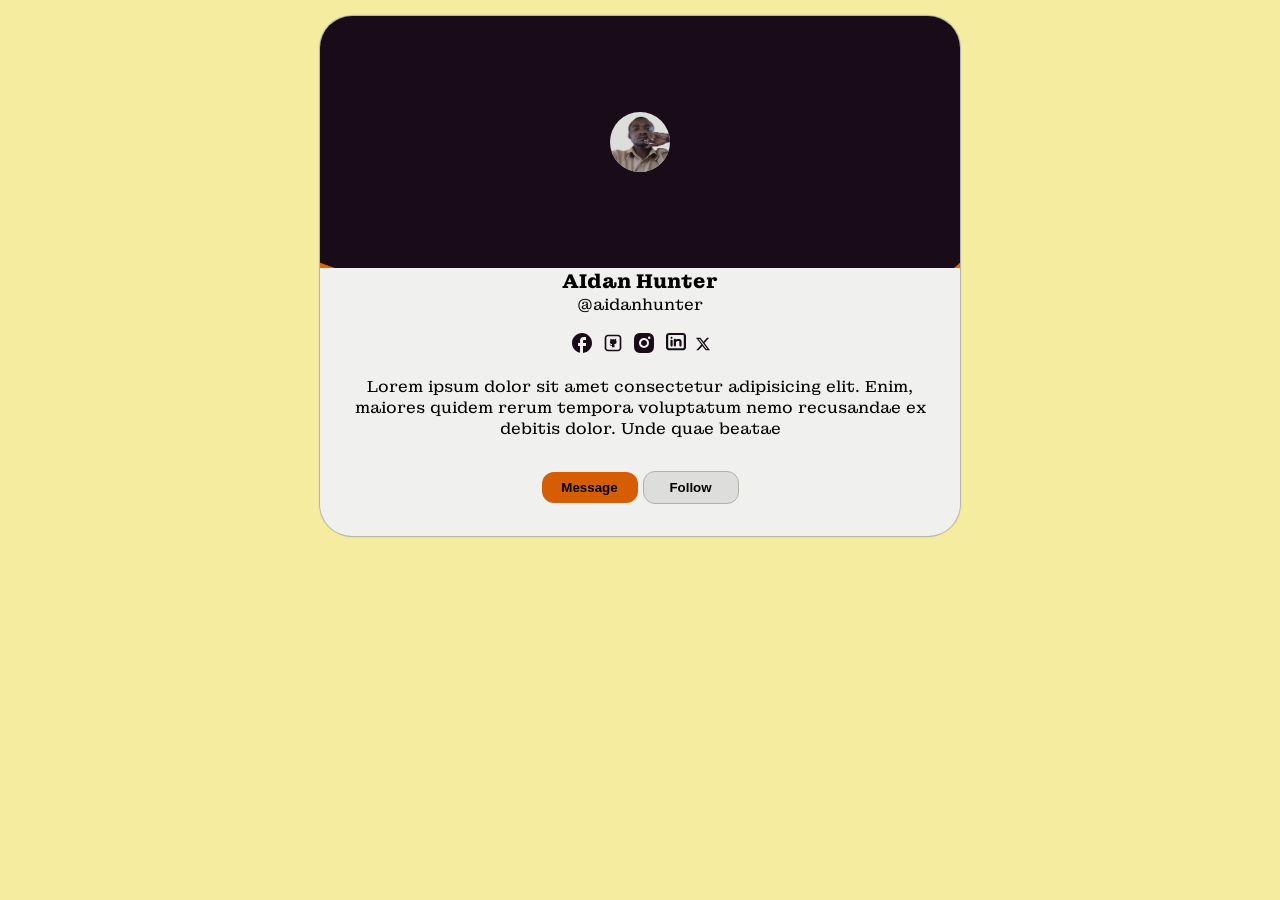
<file: day1/index.html>
<!DOCTYPE html>
<html lang="en">
<head>
    <meta charset="UTF-8">
    <meta name="viewport" content="width=device-width, initial-scale=1.0">
    <title>Profile card</title>
    <link rel="stylesheet" href="./styles.css">

</head>
<body>
    <div class="container">
        <div class="card">
            <div class="card-top">
                <img src="./img/profile.png" alt="profile">
            </div>
            <h1>AIdan Hunter</h1>
            <span>@aidanhunter</span>
            <div class="social-media">
                <ul>
                    <li><img src="./img/fb.svg" alt="facebook"></li>
                    <li><img src="./img/github.svg" alt="github"></li>
                    <li><img src="./img/insta.svg" alt="instagram"></li>
                    <li><img src="./img/linkedin.svg" alt=""></li>
                    <li><img src="./img/twitter.svg" alt="twitter"></li>
                </ul>
            </div>
            <p class="description">
                Lorem ipsum dolor sit amet consectetur 
                adipisicing elit. Enim, maiores quidem 
                rerum tempora voluptatum nemo recusandae 
                ex debitis dolor. Unde quae beatae 
            </p>
            <div class="btn">
                <button class="msg">Message</button>
                <button class="flw">Follow</button>
            </div>
        </div>
    </div>
</body>
</html>
</file>
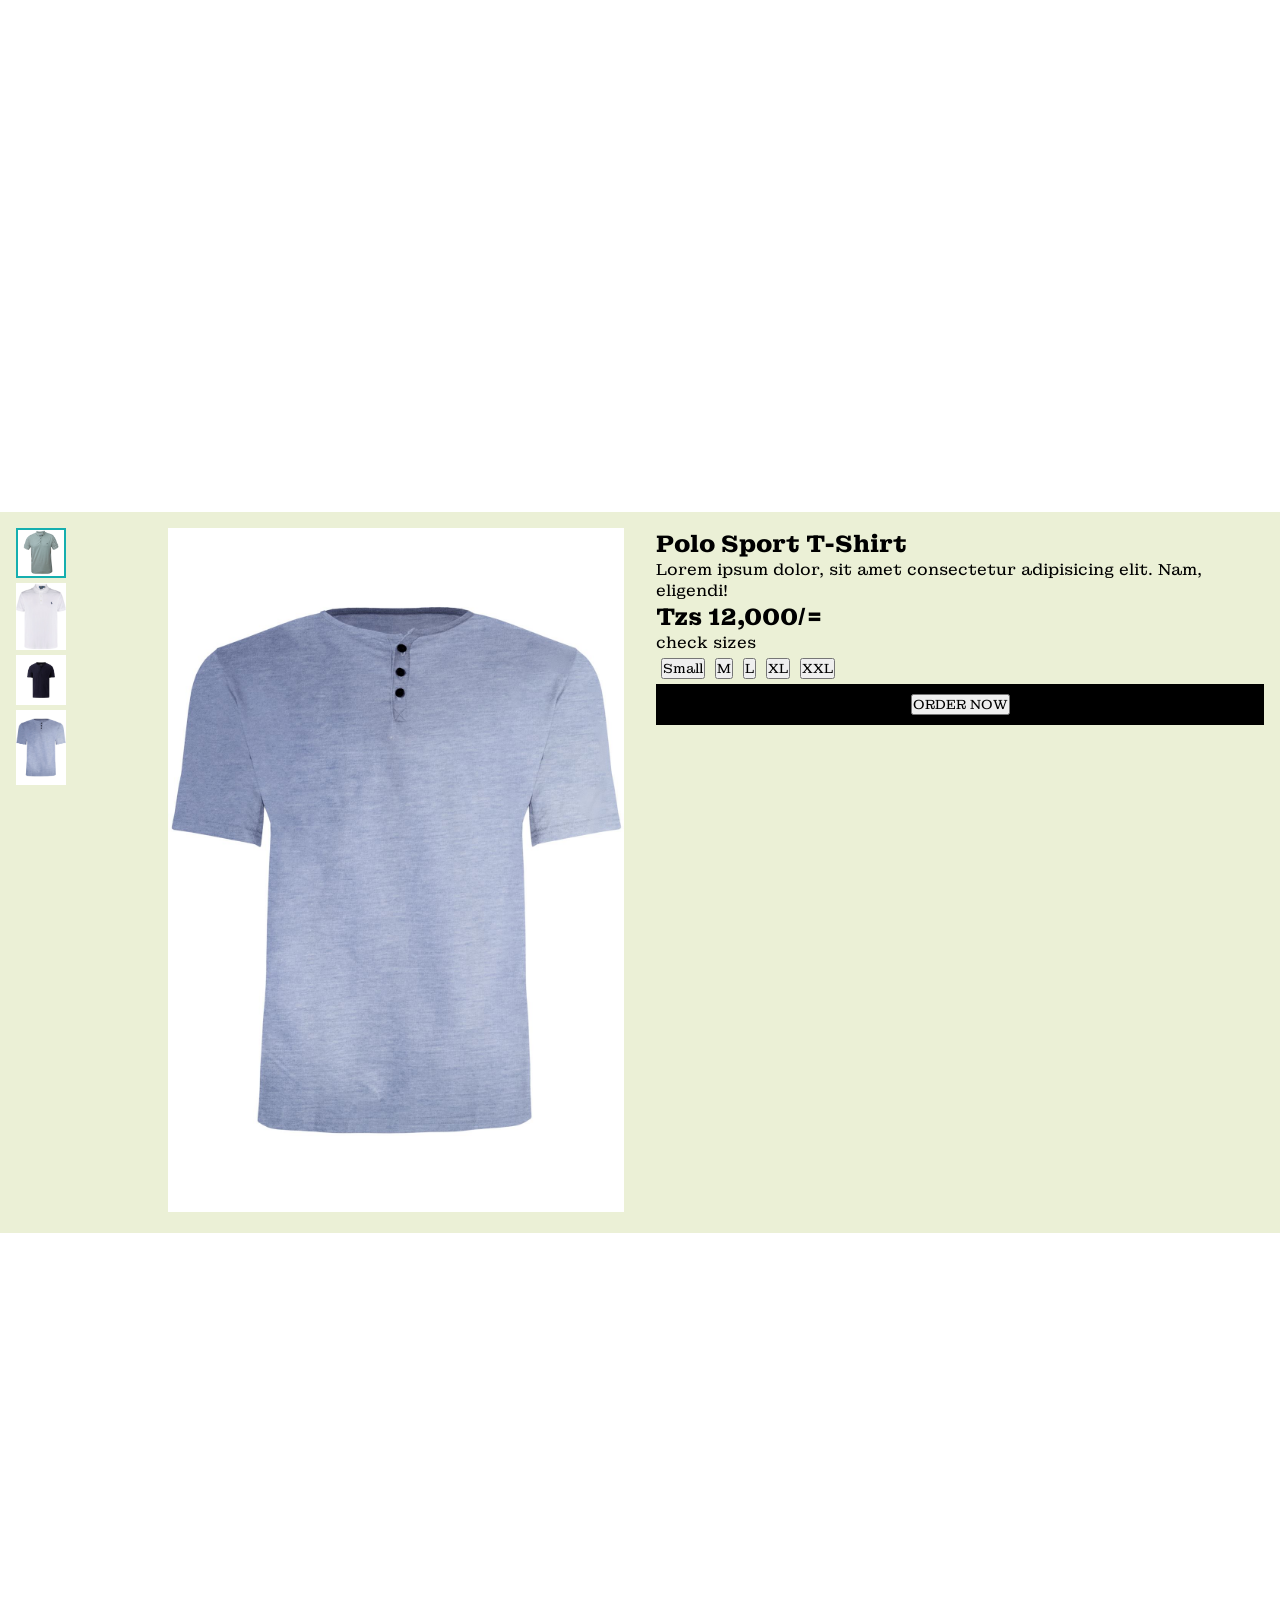
<file: day2/index.html>
<!DOCTYPE html>
<html lang="en">
<head>
    <meta charset="UTF-8">
    <meta name="viewport" content="width=device-width, initial-scale=1.0">
    <title>day2</title>
    <link rel="stylesheet" href="styles.css">
</head>
<body>
    
    <div class="container">
        <aside class="left">
            <ul class="img-small">
                <li>
                    <img src="./img/five.jpg" alt="five" class="first">
                </li>
                <li>
                    <img src="./img/four.jpg" alt="four">
                </li>
                <li>
                    <img src="./img/three.jpg" alt="three">
                </li>
                <li>
                    <img src="./img/two.jpg" alt="two">
                </li>
            </ul>
            <div class="img-large">
                <img src="./img/two.jpg" alt="two">
            </div>
        </aside>
    <div>
        <aside>
            <h1>Polo Sport T-Shirt</h1>
            <p>
                Lorem ipsum dolor, sit amet consectetur 
                adipisicing elit. Nam, eligendi!
            </p>
            <span><h1>Tzs 12,000/=</h1></span>
            <p>check sizes</p>
            <div class="buttons">
                 <button>Small</button>
            <button>M</button>
            <button>L</button>
            <button>XL</button>
            <button>XXL</button>
            </div>
            <div class="lbtn">
                <button title="place your Order">ORDER NOW</button>
            </div>
        
        </aside>
      </div>
    </div>
</body>
</html>
</file>
<file: day1/styles.css>
@import url('https://fonts.googleapis.com/css2?family=Montagu+Slab:opsz,wght@16..144,100..700&display=swap');

* {
    padding: 0;
    margin: 0;
    box-sizing: border-box;
}

body {
    font-family: "Montagu Slab", serif;
    font-optical-sizing: auto;
    background-color: #f5ec9f;
}

.card {
    width: 50dvw;
    margin: 1rem auto;
    border-radius: 2rem;
    overflow: hidden;
    text-align: center;
    background-color: #f0f0ee;
    box-shadow: #b1b1aa 0 0 1px 1px;

}

.card-top {
    display: flex;
    background-image: url('./img/bg.png');
    background-position: center;
    background-repeat: no-repeat;
    background-size: cover;
    padding: 3rem;
}

.card-top > img {
    width: 60px;
    height: 60px;
    margin: 3rem auto;
    border-radius: 50%;
    background-color: #dddddc;
}

h1 {
    font-size: 20px;
}

.social-media {
    margin-top: 1rem;
    margin-bottom: 1rem;
}

ul {
    display: flex;
    align-items: center;
    justify-content: center;
    gap: 10px;
    list-style: none;
}

.description {
    padding: 0 2rem;
}

.btn {
    padding: 2rem;
}

button {
    width: 6rem;
    padding: 8px;
    border-radius: 12px;
    font-weight: 600;
}

.msg {
    background-color: #d65d06; 
    border: 0;
}

.flw {
    background-color: #dddddc;
    border: 1px solid #b1b1aa;
}
</file>
<file: day2/styles.css>
@import url('https://fonts.googleapis.com/css2?family=Montagu+Slab:opsz,wght@16..144,100..700&display=swap');

*{
    margin: 0;
    padding: 0;
    box-sizing: border-box;
    font-family: "Montagu Slab", serif;
}

.container {
    background-color: #ebf0d6;
    display: flex;
    justify-content: center;
    margin: 40% auto;
}

aside{
    width: 50dvw;
    padding: 1rem;
}

.left {
    display: flex;
    justify-content: space-between;
}

.img-small{
    width: 25%;
    max-height: 20%;
}

ul {
    list-style: none;
}

.img-small > li > img {
    width: 50px;
}

.first{
    border: 2px solid #15afaf;
}

.img-large {
    width: 75%;
}

.img-large > img {
    width: 100%;
}
div>aside{
    height: 100%;
    margin: auto;
}
.buttons{
    gap: 10px;;
    display: flex;
    margin: 5px;
    border-radius: 12px;
}
.lbtn{
    background-color: black;
    color:#15afaf;
    border: none;
    cursor: pointer;
    padding: 10px;
    display: flex;
    justify-content: center;
}
</file>
